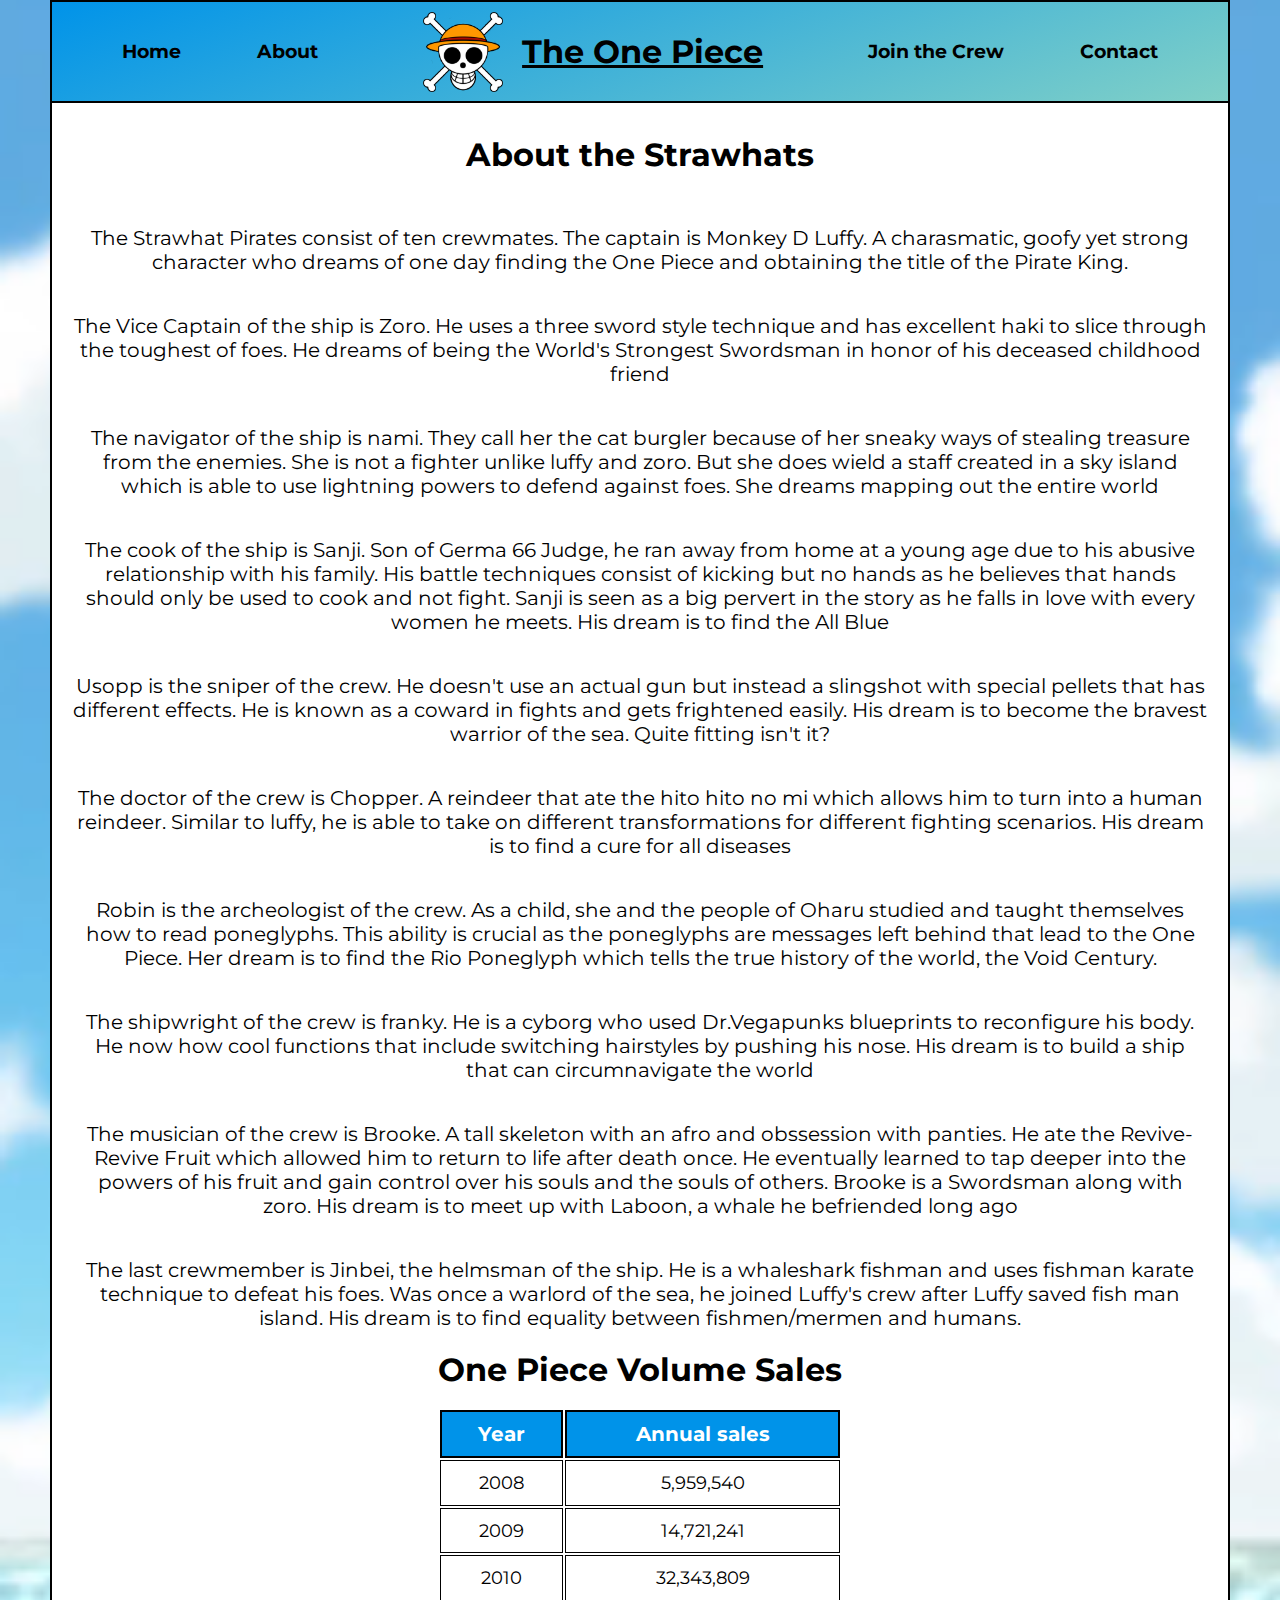
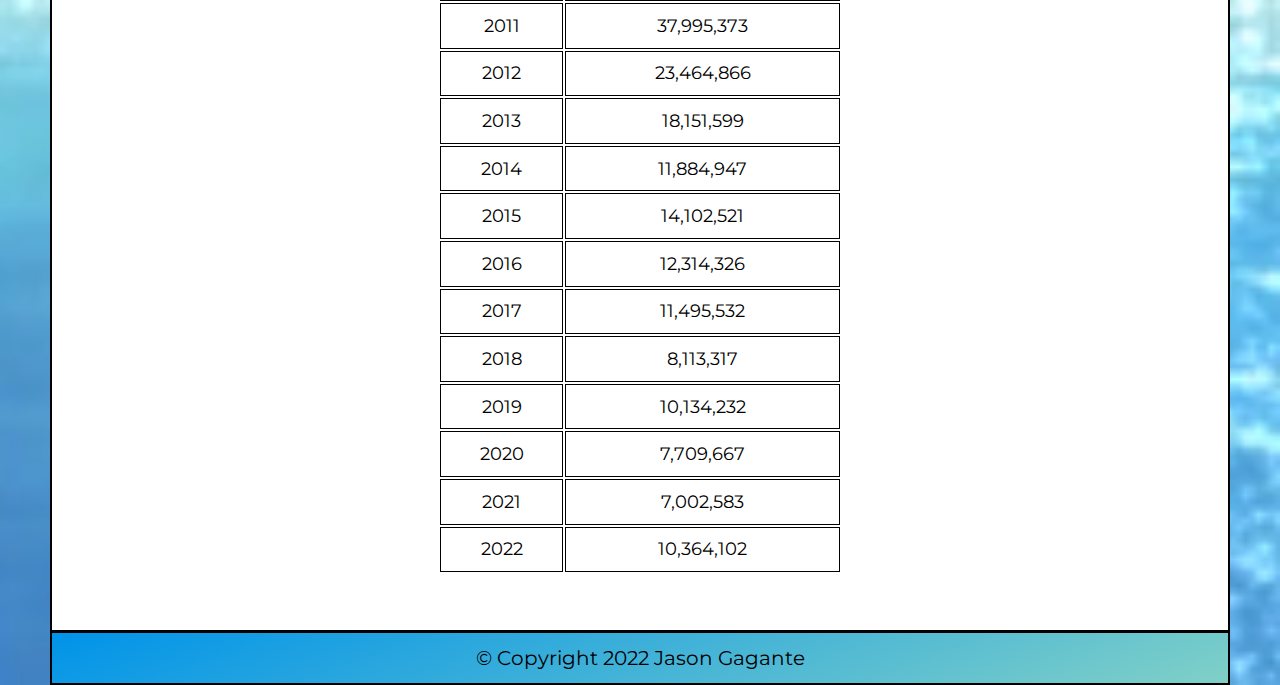
<file: about.html>
<!DOCTYPE html>
<html lang="en">
  <head>
    <meta charset="UTF-8" />
    <meta http-equiv="X-UA-Compatible" content="IE=edge" />
    <meta name="viewport" content="width=device-width, initial-scale=1.0" />
    <link rel="stylesheet" href="styles/about.css" />
    <title>One Piece Website</title>
    <link rel="shortcut icon" href="/images/flag.icon.ico" type="image/x-icon">
    <script type="text/javascript">
      const image = document.getElementById("image");
      const images = ["strawhat1.webp", "strawhat2.jpg", "strawhat3.jfif"];

      setInterval(function () {
        let random = Math.floor(Math.random() * 4);
        image.src = images[random];
      }, 800);
    </script>
  </head>
  <header>
    <nav id="nav_left">
      <ul>
        <li><a href="index.html">Home</a></li>
        <li><a href="about.html">About</a></li>
      </ul>
    </nav>
    <nav id="nav_mid">
      <img src="/images/flag.icon.ico" alt="Straw Hat Flag" />
      <h1>The One Piece</h1>
    </nav>
    <nav id="nav_right">
      <ul>
        <li><a href="join.html">Join the Crew</a></li>
        <li><a href="contact.html">Contact</a></li>
      </ul>
    </nav>
  </header>
  <body>
    <main>
      <section class="sh-summary">
        <h1>About the Strawhats</h1>
          <p>
            The Strawhat Pirates consist of ten crewmates. The captain is Monkey
            D Luffy. A charasmatic, goofy yet strong character who dreams of one
            day finding the One Piece and obtaining the title of the Pirate
            King.
          </p>
          <p>
            The Vice Captain of the ship is Zoro. He uses a three sword style
            technique and has excellent haki to slice through the toughest of
            foes. He dreams of being the World's Strongest Swordsman in honor of
            his deceased childhood friend
          </p>
        <p>
          The navigator of the ship is nami. They call her the cat burgler
          because of her sneaky ways of stealing treasure from the enemies. She
          is not a fighter unlike luffy and zoro. But she does wield a staff
          created in a sky island which is able to use lightning powers to
          defend against foes. She dreams mapping out the entire world
        </p>
        <p>
          The cook of the ship is Sanji. Son of Germa 66 Judge, he ran away from
          home at a young age due to his abusive relationship with his family.
          His battle techniques consist of kicking but no hands as he believes
          that hands should only be used to cook and not fight. Sanji is seen as
          a big pervert in the story as he falls in love with every women he
          meets. His dream is to find the All Blue
        </p>
        <p>
          Usopp is the sniper of the crew. He doesn't use an actual gun but
          instead a slingshot with special pellets that has different effects.
          He is known as a coward in fights and gets frightened easily. His
          dream is to become the bravest warrior of the sea. Quite fitting isn't
          it?
        </p>
        <p>
          The doctor of the crew is Chopper. A reindeer that ate the hito hito
          no mi which allows him to turn into a human reindeer. Similar to
          luffy, he is able to take on different transformations for different
          fighting scenarios. His dream is to find a cure for all diseases
        </p>
        <p>
          Robin is the archeologist of the crew. As a child, she and the people
          of Oharu studied and taught themselves how to read poneglyphs. This
          ability is crucial as the poneglyphs are messages left behind that
          lead to the One Piece. Her dream is to find the Rio Poneglyph which
          tells the true history of the world, the Void Century.
        </p>
        <p>
          The shipwright of the crew is franky. He is a cyborg who used
          Dr.Vegapunks blueprints to reconfigure his body. He now how cool
          functions that include switching hairstyles by pushing his nose. His
          dream is to build a ship that can circumnavigate the world
        </p>
        <p>
          The musician of the crew is Brooke. A tall skeleton with an afro and
          obssession with panties. He ate the Revive-Revive Fruit which allowed
          him to return to life after death once. He eventually learned to tap
          deeper into the powers of his fruit and gain control over his souls
          and the souls of others. Brooke is a Swordsman along with zoro. His
          dream is to meet up with Laboon, a whale he befriended long ago
        </p>
        <p>
          The last crewmember is Jinbei, the helmsman of the ship. He is a
          whaleshark fishman and uses fishman karate technique to defeat his
          foes. Was once a warlord of the sea, he joined Luffy's crew after
          Luffy saved fish man island. His dream is to find equality between
          fishmen/mermen and humans.
        </p>
      </section>
      <section class="sales-sec">
        <h1>One Piece Volume Sales</h1>
        <table>
          <tr>
            <th>Year</th>
            <th>Annual sales</th>
          </tr>
          <tr>
            <td>2008</td>
            <td>5,959,540</td>
          </tr>
          <tr>
            <td>2009</td>
            <td>14,721,241</td>
          </tr>
          <tr>
            <td>2010</td>
            <td>32,343,809</td>
          </tr>
          <tr>
            <td>2011</td>
            <td>37,995,373</td>
          </tr>
          <tr>
            <td>2012</td>
            <td>23,464,866</td>
          </tr>
          <tr>
            <td>2013</td>
            <td>18,151,599</td>
          </tr>
          <tr>
            <td>2014</td>
            <td>11,884,947</td>
          </tr>
          <tr>
            <td>2015</td>
            <td>14,102,521</td>
          </tr>
          <tr>
            <td>2016</td>
            <td>12,314,326</td>
          </tr>
          <tr>
            <td>2017</td>
            <td>11,495,532</td>
          </tr>
          <tr>
            <td>2018</td>
            <td>8,113,317</td>
          </tr>
          <tr>
            <td>2019</td>
            <td>10,134,232</td>
          </tr>
          <tr>
            <td>2020</td>
            <td>7,709,667</td>
          </tr>
          <tr>
            <td>2021</td>
            <td>7,002,583</td>
          </tr>
          <tr>
            <td>2022</td>
            <td>10,364,102</td>
          </tr>
        </table>
      </section>
      <section>
        <img src="images/strawhat2.jpg" alt="" />
      </section>
    </main>
  </body>
  <footer>
    <p>&#169; Copyright 2022 Jason Gagante</p>
  </footer>
</html>
</file>
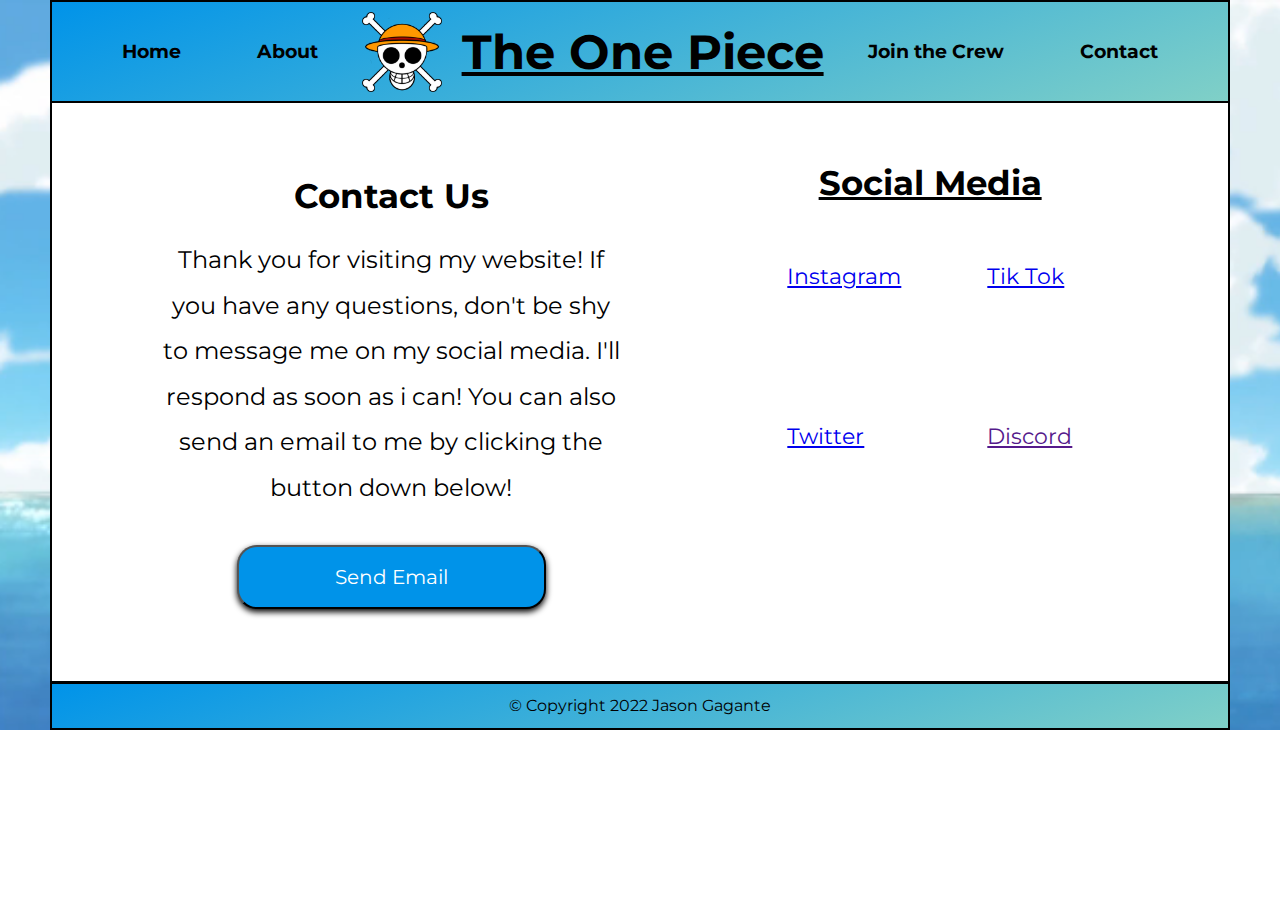
<file: contact.html>
<!DOCTYPE html>
<html lang="en">
  <head>
    <meta charset="UTF-8" />
    <meta http-equiv="X-UA-Compatible" content="IE=edge" />
    <meta name="viewport" content="width=device-width, initial-scale=1.0" />
    <link rel="stylesheet" href="styles/contact.css" />
    <title>One Piece Website</title>
    <link rel="shortcut icon" href="/images/flag.icon.ico" type="image/x-icon">
  </head>
  <header>
    <nav id="nav_left">
      <ul>
        <li><a href="index.html">Home</a></li>
        <li><a href="about.html">About</a></li>
      </ul>
    </nav>
    <nav id="nav_mid">
      <img src="/images/flag.icon.ico" alt="Straw Hat Flag" />
      <h1>The One Piece</h1>
    </nav>
    <nav id="nav_right">
      <ul>
        <li><a href="join.html">Join the Crew</a></li>
        <li><a href="contact.html">Contact</a></li>
      </ul>
    </nav>
  </header>
  <body>
    <main>
      <section class="contact">
        <h1>Contact Us</h1>
        <p>
          Thank you for visiting my website! If you have any questions, don't be
          shy to message me on my social media. I'll respond as soon as i can!
          You can also send an email to me by clicking the button down below!
        </p>
        <button><a href="mailto:gagante_jason@yahoo.com?subject=Website Feedback">Send Email</a></button>
      </section>
      <section class="social">
        <h1>Social Media</h1>
        <p><a href="https://www.instagram.com/jasongagante/">Instagram</a></p>
        <p><a href="https://www.tiktok.com/@jayzhun">Tik Tok</a></p>
        <p><a href="https://twitter.com/jas0n_g28">Twitter</a></p>
        <p><a href="">Discord</a></p>
      </section>
    </main>
  </body>
  <footer>
    <p>&#169; Copyright 2022 Jason Gagante</p>
  </footer>
</html>
</file>
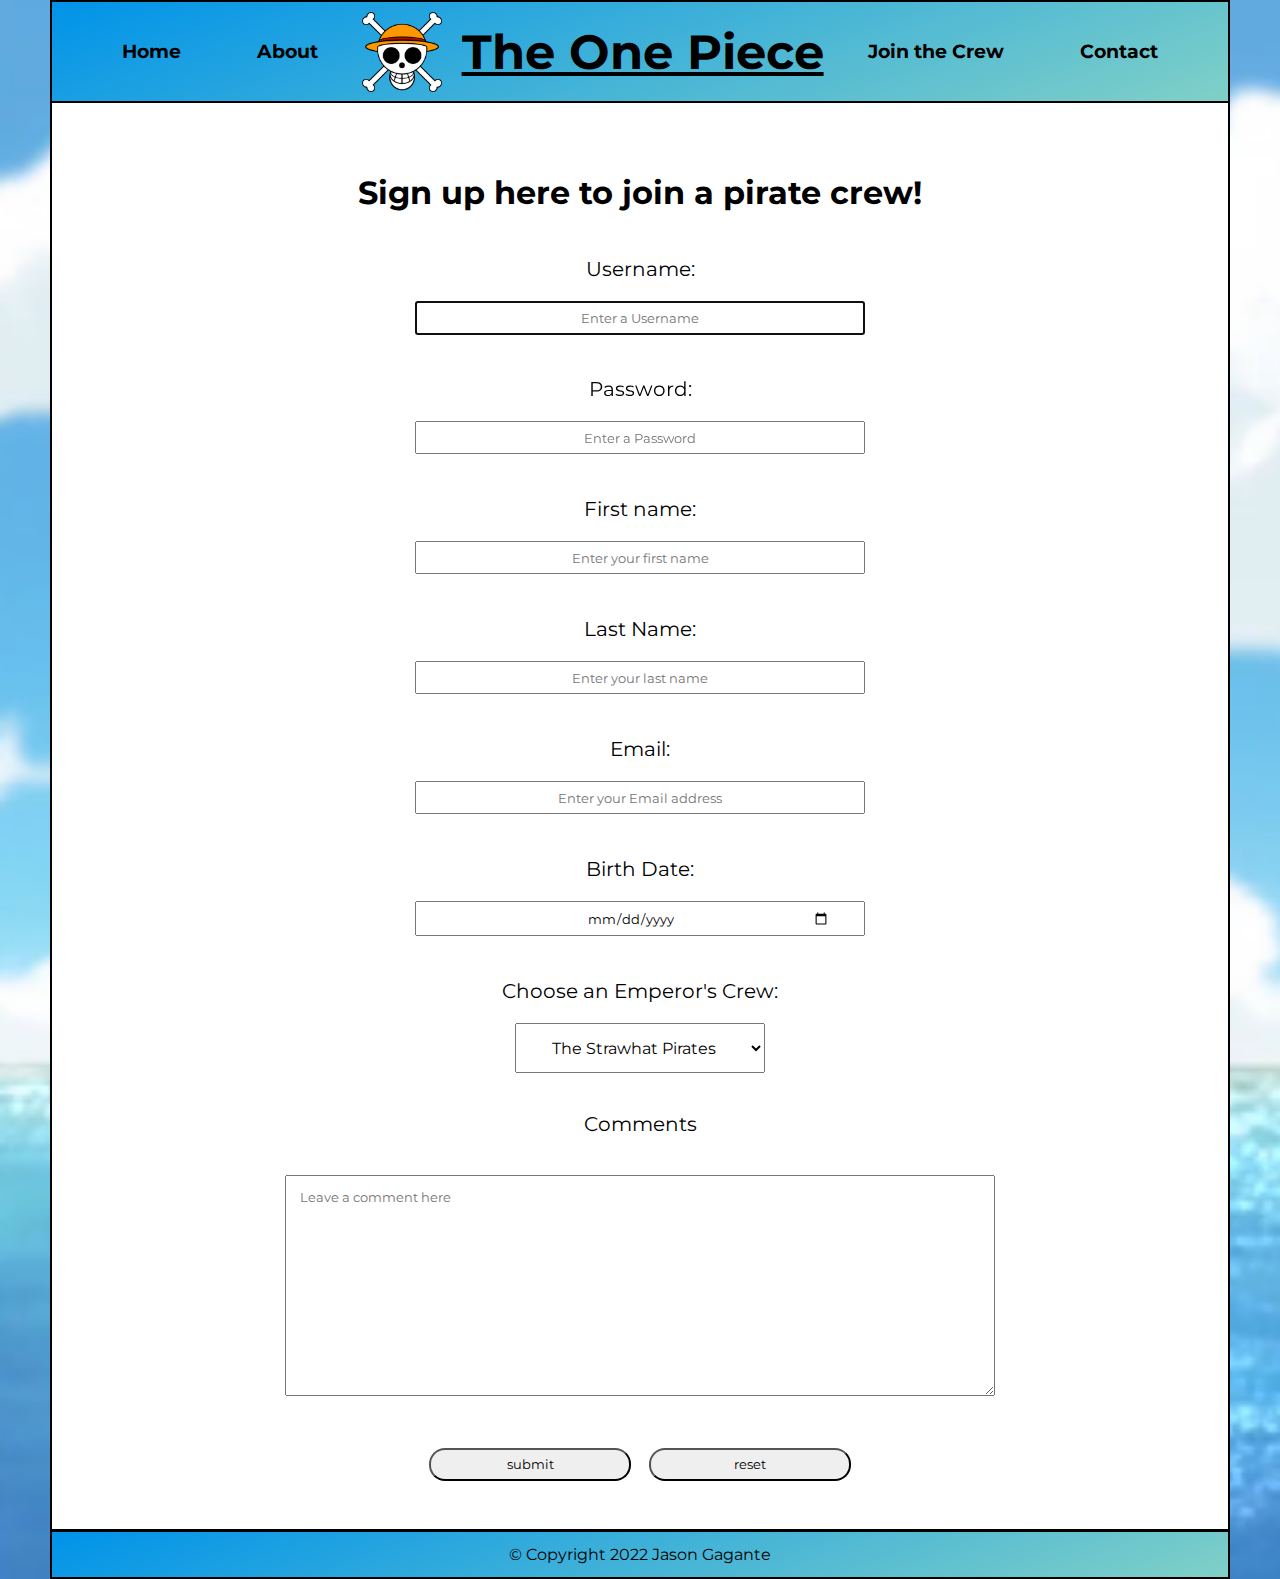
<file: join.html>
<!DOCTYPE html>
<html lang="en">
  <head>
    <meta charset="UTF-8" />
    <meta http-equiv="X-UA-Compatible" content="IE=edge" />
    <meta name="viewport" content="width=device-width, initial-scale=1.0" />
    <link rel="stylesheet" href="styles/join.css" />
    <title>One Piece Website</title>
    <link rel="shortcut icon" href="/images/flag.icon.ico" type="image/x-icon">
  </head>
  <header>
    <nav id="nav_left">
      <ul>
        <li><a href="index.html">Home</a></li>
        <li><a href="about.html">About</a></li>
      </ul>
    </nav>
    <nav id="nav_mid">
      <img src="/images/flag.icon.ico" alt="Straw Hat Flag" />
      <h1>The One Piece</h1>
    </nav>
    <nav id="nav_right">
      <ul>
        <li><a href="join.html">Join the Crew</a></li>
        <li><a href="contact.html">Contact</a></li>
      </ul>
    </nav>
  </header>
  <body>
    <main>
      <h1>Sign up here to join a pirate crew!</h1>
      <form action="subscribe.html" id="form1" method="get">
        <label for="username">Username:</label>
        <input
          type="text"
          id="username"
          name="username"
          required
          placeholder="Enter a Username"
          autofocus
        /><br>
        <label for="password">Password:</label>
        <input
          type="password"
          id="password"
          name="password"
          required
          placeholder="Enter a Password"
        /><br>
        <label for="firstname">First name:</label>
        <input
          type="text"
          id="firstname"
          name="firstname"
          required
          placeholder="Enter your first name"
          autofocus
        /><br>
        <label for="lastname">Last Name:</label>
        <input
          type="text"
          id="lastname"
          name="lastname"
          required
          placeholder="Enter your last name"
          autofocus
        /><br>
        <label for="email">Email:</label>
        <input
          type="email"
          id="email"
          required
          placeholder="Enter your Email address"
        /><br>
        <label for="birthday">Birth Date:</label>
        <input type="date" name="birthdate" id="birthdate" /><br />
        <label for="crew">Choose an Emperor's Crew:</label>
        <select name="crew" id="crew">
          <option value="Strawhat Pirates">The Strawhat Pirates</option>
          <option value="Red haired Pirates">The Red Haired Pirates</option>
          <option value="Blackbeard Pirates">The Blackbeard Pirates</option>
          <option value="Buggy Pirates">The Buggy Pirates</option></select
        ><br /><br>
        <label for="comments">Comments</label><br>
        <textarea name="comments" id="comments" cols="80" rows="12" placeholder="Leave a comment here"></textarea><br>
        <input class="btn" type="submit" value="submit" name="submit" />
        <input class="btn" type="reset" value="reset" name="reset" />
      </form>
    </main>
  </body>
  <footer>
    <p>&#169; Copyright 2022 Jason Gagante</p>
  </footer>
</html>
</file>
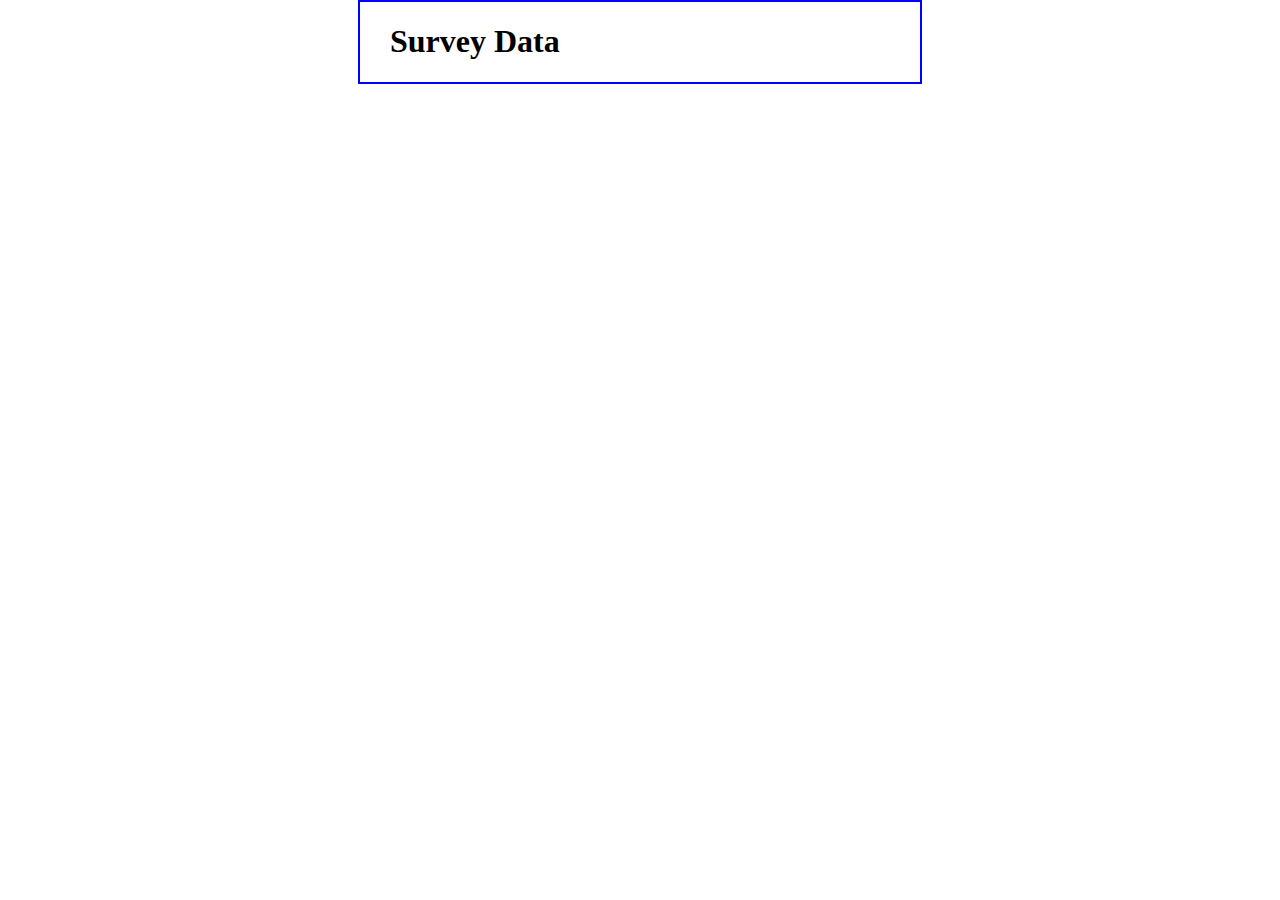
<file: subscribe.html>
<!DOCTYPE html>
<html>
<head>
<title>Survey Data</title>
<style>
    body {
    	width: 500px;
    	margin: 0 auto;
    	padding: 0 30px;
    	border: 2px solid blue;
    }
    dt {
        font-weight: bold;
    }
</style>
<script type="text/javascript">
//<![CDATA[
var decode = function ( text ) {
    text = text.replace(/\+/g, " ");
    text = text.replace(/%[a-fA-F0-9]{2}/g, 
        function ( text ) {
            return String.fromCharCode( "0x" + text.substr(1,2));
        }
    );
    return text;
}
    
var display_data = function () {
    var query = location.search.replace("?", "");
    if ( query == "" ) return;
    
    var fields = query.split("&");
    
    if ( fields.length == 0 ) {
        document.write("<p>No data was submitted.</p>");
    } else {
        document.write("<dl>");
        var field_parts;
        for ( var i in fields ) {
            field_parts = fields[i].split("=");
            field_parts[0] = decode( field_parts[0] );
            field_parts[1] = decode( field_parts[1] );
            document.write("<dt>" + field_parts[0] + "</dt>");
            document.write("<dd>" + field_parts[1] + "</dd>");
        }
        document.write("</dl>");
    }
}
//]]>
</script>
</head>

<body>
    <h1>Survey Data</h1>
    <script>display_data();</script>
</body>
</html>
</file>
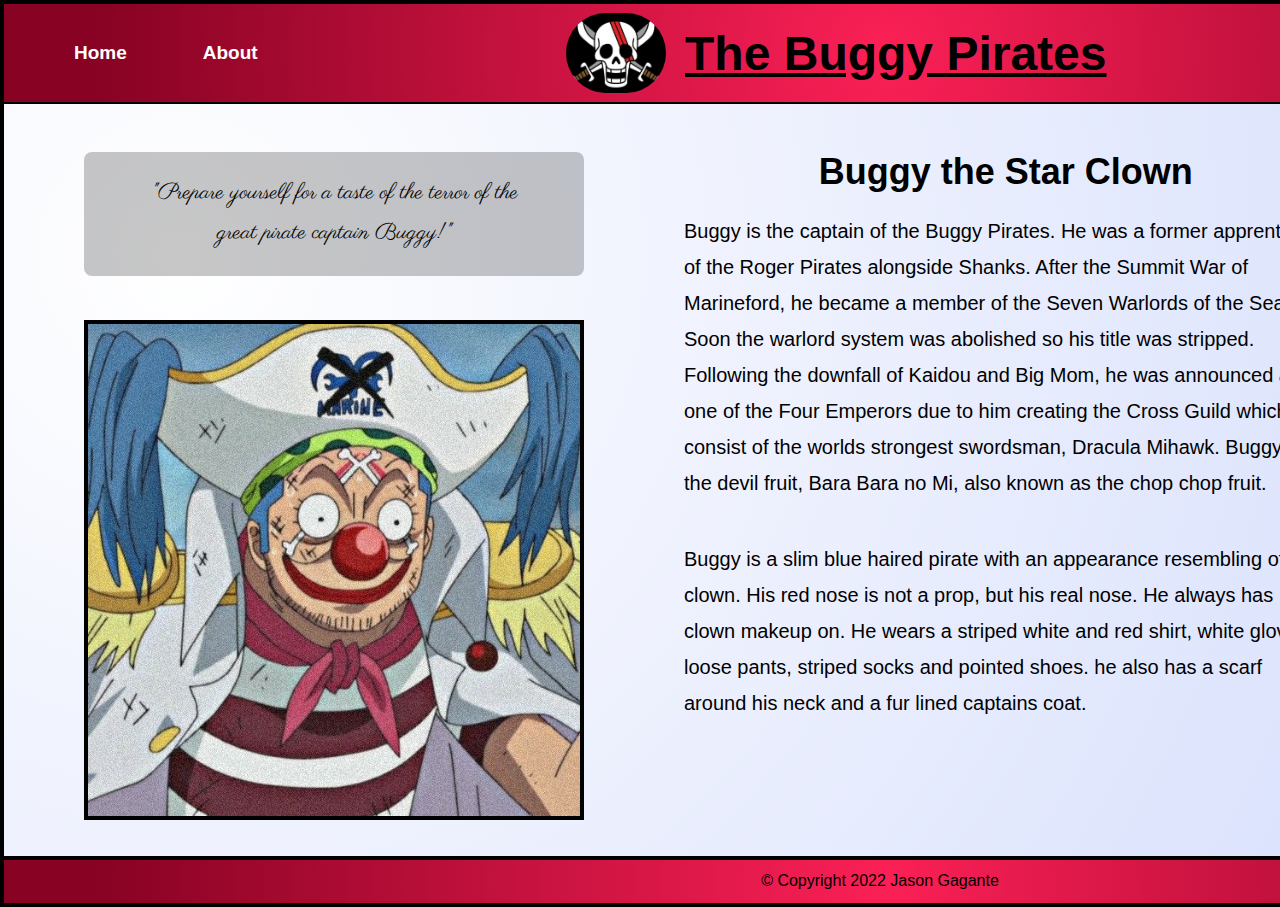
<file: emperors/buggy.html>
<!DOCTYPE html>
<html lang="en">
  <head>
    <meta charset="UTF-8" />
    <meta http-equiv="X-UA-Compatible" content="IE=edge" />
    <meta name="viewport" content="width=device-width, initial-scale=1.0" />
    <link rel="stylesheet" href="/styles/buggy.css">
    <title>One Piece Website</title>
    <link rel="shortcut icon" href="/images/flag.icon.ico" type="image/x-icon">
  </head>
  <header>
    <nav id="nav_left">
      <ul>
        <li><a href="/index.html">Home</a></li>
        <li><a href="/about.html">About</a></li>
      </ul>
    </nav>
    <nav id="nav_mid">
      <img src="/images/redhairedflag.webp" alt="Straw Hat Flag" />
      <h1>The Buggy Pirates</h1>
    </nav>
    <nav id="nav_right">
      <ul>
        <li><a href="/join.html">Join the Crew</a></li>
        <li><a href="/contact.html">Contact</a></li>
      </ul>
    </nav>
  </header>
  <body>
    <main>
      <section>
        <div class="main-div">
          <div class="left-col">
            <p id="quote">
                "Prepare yourself for a taste of the terror of the great pirate captain Buggy!"
            </p>
            <img
            src="/images/buggy.jpg"
            alt="Captain Buggy at Marineford"
            />
          </div>
          <div>
            <h1>Buggy the Star Clown</h1>
            <p>
              Buggy is the captain of the Buggy Pirates. He was a former apprentice of the Roger Pirates alongside Shanks. After the Summit War of Marineford, he became a member of the Seven Warlords of the Sea. Soon the warlord system was abolished so his title was stripped. Following the downfall of Kaidou and Big Mom, he was announced as one of the Four Emperors due to him creating the Cross Guild which consist of the worlds strongest swordsman, Dracula Mihawk. Buggy ate the devil fruit, Bara Bara no Mi, also known as the chop chop fruit.  
            </p>
            <p>
              Buggy is a slim blue haired pirate with an appearance resembling of a clown. His red nose is not a prop, but his real nose. He always has clown makeup on. He wears a striped white and red shirt, white gloves, loose pants, striped socks and pointed shoes. he also has a scarf around his neck and a fur lined captains coat. 
            </p>
          </div>
        </div>
      </section>
      <aside>
        <h2>The Four Emperors</h2>
        <ul>
          <li>
            <button class="yonko-btn">
              <a href="shanks.html">Shanks</a>
            </button>
          </li>
          <li>
            <button class="yonko-btn">
              <a href="teach.html">Blackbeard</a>
            </button>
          </li>
          <li>
            <button class="yonko-btn">
              <a href="luffy.html">Luffy</a>
            </button>
          </li>
          <li>
            <button class="yonko-btn">
              <a href="buggy.html">Buggy</a>
            </button>
          </li>
        </ul>
      </aside>
    </main>
  </body>
  <footer>
    <p>&#169; Copyright 2022 Jason Gagante</p>
  </footer>
</html>
</file>
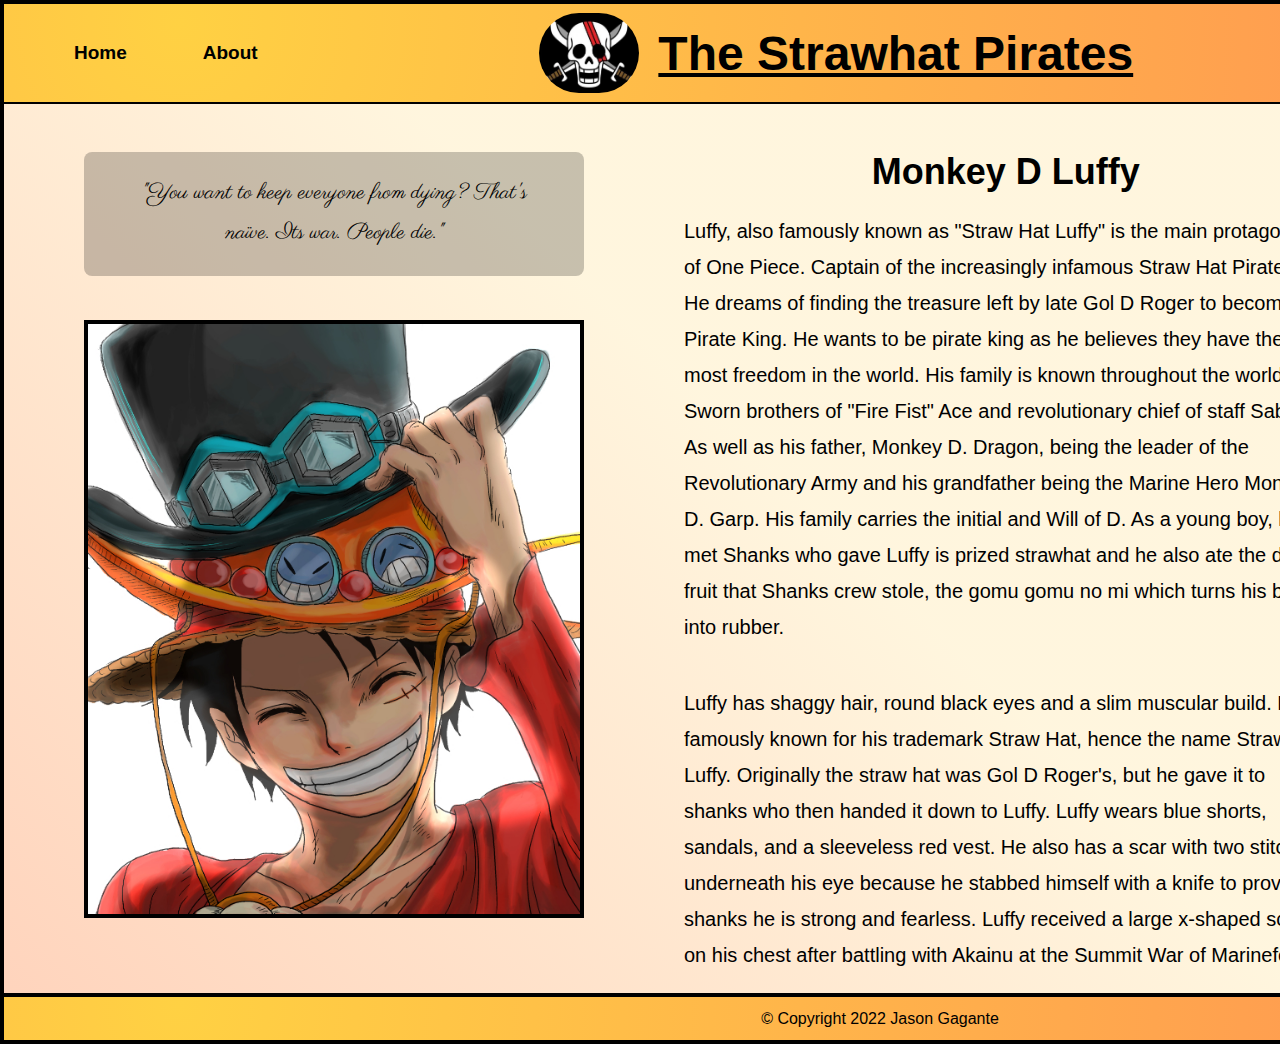
<file: emperors/luffy.html>
<!DOCTYPE html>
<html lang="en">
  <head>
    <meta charset="UTF-8" />
    <meta http-equiv="X-UA-Compatible" content="IE=edge" />
    <meta name="viewport" content="width=device-width, initial-scale=1.0" />
    <link rel="stylesheet" href="/styles/luffy.css">
    <title>One Piece Website</title>
    <link rel="shortcut icon" href="/images/flag.icon.ico" type="image/x-icon">
  </head>
  <header>
    <nav id="nav_left">
      <ul>
        <li><a href="/index.html">Home</a></li>
        <li><a href="/about.html">About</a></li>
      </ul>
    </nav>
    <nav id="nav_mid">
      <img src="/images/redhairedflag.webp" alt="Straw Hat Flag" />
      <h1>The Strawhat Pirates</h1>
    </nav>
    <nav id="nav_right">
      <ul>
        <li><a href="/join.html">Join the Crew</a></li>
        <li><a href="/contact.html">Contact</a></li>
      </ul>
    </nav>
  </header>
  <body>
    <main>
      <section>
        <div class="main-div">
          <div class="left-col">
            <p id="quote">
                "You want to keep everyone from dying? That's naïve. Its war. People die."
            </p>
            <img
            src="/images/luffy.jpg"
            alt="shanks pic from the One Piece film red movie"
            />
          </div>
          <div>
            <h1>Monkey D Luffy</h1>
            <p>
              Luffy, also famously known as "Straw Hat Luffy" is the main protagonist of One Piece. Captain of the increasingly infamous Straw Hat Pirates. He dreams of finding the treasure left by late Gol D Roger to become the Pirate King. He wants to be pirate king as he believes they have the most freedom in the world. His family is known throughout the world. Sworn brothers of "Fire Fist" Ace and revolutionary chief of staff Sabo. As well as his father, Monkey D. Dragon, being the leader of the Revolutionary Army and his grandfather being the Marine Hero Monkey D. Garp. His family carries the initial and Will of D. As a young boy, he met Shanks who gave Luffy is prized strawhat and he also ate the devil fruit that Shanks crew stole, the gomu gomu no mi which turns his body into rubber. 
            </p>
            <p>
              Luffy has shaggy hair, round black eyes and a slim muscular build. He is famously known for his trademark Straw Hat, hence the name Straw Hat Luffy. Originally the straw hat was Gol D Roger's, but he gave it to shanks who then handed it down to Luffy. Luffy wears blue shorts, sandals, and a sleeveless red vest. He also has a scar with two stitches underneath his eye because he stabbed himself with a knife to prove to shanks he is strong and fearless. Luffy received a large x-shaped scar on his chest after battling with Akainu at the Summit War of Marineford.
            </p>
          </div>
        </div>
      </section>
      <aside>
        <h2>The Four Emperors</h2>
        <ul>
          <li>
            <button class="yonko-btn">
              <a href="shanks.html">Shanks</a>
            </button>
          </li>
          <li>
            <button class="yonko-btn">
              <a href="teach.html">Blackbeard</a>
            </button>
          </li>
          <li>
            <button class="yonko-btn">
              <a href="luffy.html">Luffy</a>
            </button>
          </li>
          <li>
            <button class="yonko-btn">
              <a href="buggy.html">Buggy</a>
            </button>
          </li>
        </ul>
      </aside>
    </main>
  </body>
  <footer>
    <p>&#169; Copyright 2022 Jason Gagante</p>
  </footer>
</html>
</file>
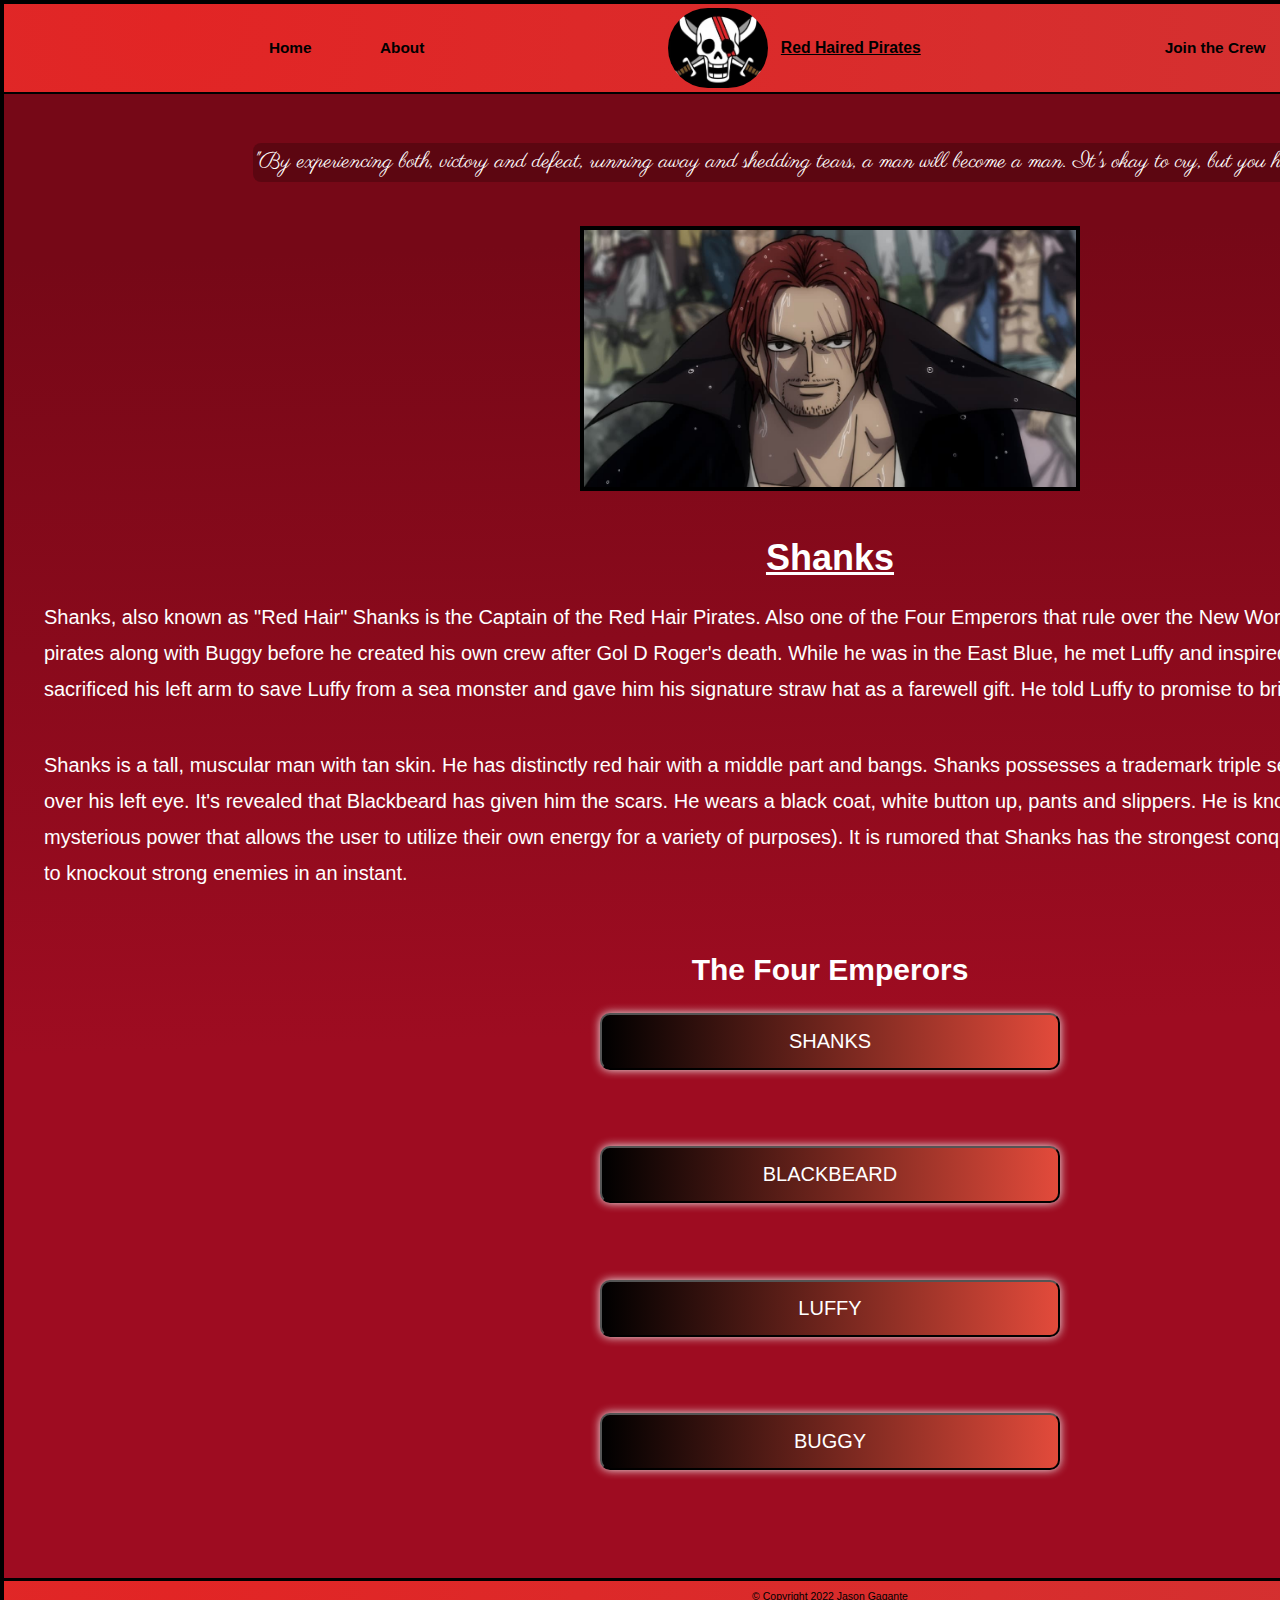
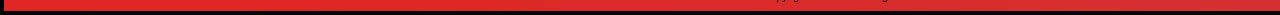
<file: emperors/shanks.html>
<!DOCTYPE html>
<html lang="en">
  <head>
    <meta charset="UTF-8" />
    <meta http-equiv="X-UA-Compatible" content="IE=edge" />
    <meta name="viewport" content="width=device-width, initial-scale=1.0" />
    <link rel="stylesheet" href="/styles/shanks.css" />
    <title>One Piece Website</title>
    <link
      rel="shortcut icon"
      href="/images/flag.icon.ico"
      type="image/x-icon"
    />
  </head>
  <header>
    <nav id="nav_left">
      <ul>
        <li><a href="/index.html">Home</a></li>
        <li><a href="/about.html">About</a></li>
      </ul>
    </nav>
    <nav id="nav_mid">
      <img src="/images/redhairedflag.webp" alt="Red Haired Pirates Flag" />
      <h1>Red Haired Pirates</h1>
    </nav>
    <nav id="nav_right">
      <ul>
        <li><a href="/join.html">Join the Crew</a></li>
        <li><a href="/contact.html">Contact</a></li>
      </ul>
    </nav>
  </header>
  <body>
    <main>
      <section>
        <div class="main-div">
          <div class="left-col">
            <p id="quote">
              "By experiencing both, victory and defeat, running away and
              shedding tears, a man will become a man. It's okay to cry, but you
              have to move on."
            </p>
            <img
              src="/images/shanks.jpg"
              alt="shanks pic from the One Piece film red movie"
            />
          </div>
          <div>
            <h1>Shanks</h1>
            <p>
              Shanks, also known as "Red Hair" Shanks is the Captain of the Red
              Hair Pirates. Also one of the Four Emperors that rule over the New
              World. As a kid, he sailed with the Roger pirates along with Buggy
              before he created his own crew after Gol D Roger's death. While he
              was in the East Blue, he met Luffy and inspired him to become a
              pirate. He sacrificed his left arm to save Luffy from a sea
              monster and gave him his signature straw hat as a farewell gift.
              He told Luffy to promise to bring it back once he becomes
              stronger.
            </p>
            <p>
              Shanks is a tall, muscular man with tan skin. He has distinctly
              red hair with a middle part and bangs. Shanks possesses a
              trademark triple set line of scars that pass vertically, over his
              left eye. It's revealed that Blackbeard has given him the scars.
              He wears a black coat, white button up, pants and slippers. He is
              known for his swordmanship and haki(a mysterious power that allows
              the user to utilize their own energy for a variety of purposes).
              It is rumored that Shanks has the strongest conquerors haki in the
              verse, allowing him to knockout strong enemies in an instant.
            </p>
          </div>
        </div>
      </section>
      <aside>
        <h2>The Four Emperors</h2>
        <ul>
          <li>
            <button class="yonko-btn">
              <a href="shanks.html">Shanks</a>
            </button>
          </li>
          <li>
            <button class="yonko-btn">
              <a href="teach.html">Blackbeard</a>
            </button>
          </li>
          <li>
            <button class="yonko-btn">
              <a href="luffy.html">Luffy</a>
            </button>
          </li>
          <li>
            <button class="yonko-btn">
              <a href="buggy.html">Buggy</a>
            </button>
          </li>
        </ul>
      </aside>
    </main>
  </body>
  <footer>
    <p>&#169; Copyright 2022 Jason Gagante</p>
  </footer>
</html>
</file>
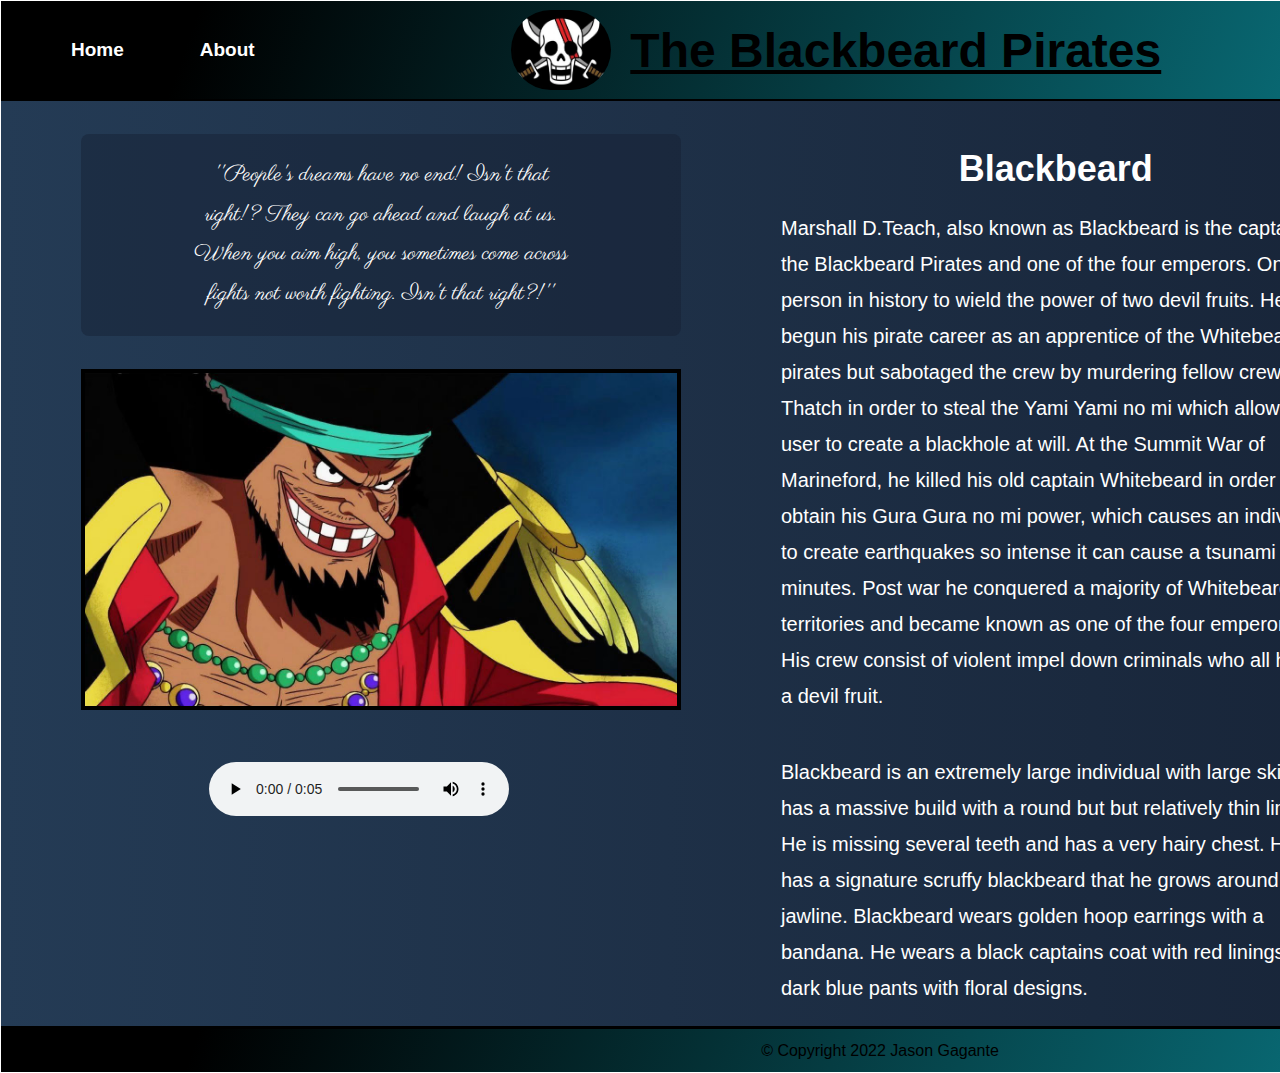
<file: emperors/teach.html>
<!DOCTYPE html>
<html lang="en">
  <head>
    <meta charset="UTF-8" />
    <meta http-equiv="X-UA-Compatible" content="IE=edge" />
    <meta name="viewport" content="width=device-width, initial-scale=1.0" />
    <link rel="stylesheet" href="/styles/teach.css" />
    <title>One Piece Website</title>
    <link rel="shortcut icon" href="/images/flag.icon.ico" type="image/x-icon">
  </head>
  <header>
    <nav id="nav_left">
      <ul>
        <li><a href="/index.html">Home</a></li>
        <li><a href="/about.html">About</a></li>
      </ul>
    </nav>
    <nav id="nav_mid">
      <img src="/images/redhairedflag.webp" alt="Straw Hat Flag" />
      <h1>The Blackbeard Pirates</h1>
    </nav>
    <nav id="nav_right">
      <ul>
        <li><a href="/join.html">Join the Crew</a></li>
        <li><a href="/contact.html">Contact</a></li>
      </ul>
    </nav>
  </header>
  <body>
    <main>
      <section>
        <div class="main-div">
          <div class="left-col">
            <p id="quote">
              ''People's dreams have no end! Isn't that right!? They can go
              ahead and laugh at us. When you aim high, you sometimes come
              across fights not worth fighting. Isn't that right?!''
            </p>
            <img
              src="/images/blackbeard.avif"
              alt="shanks pic from the One Piece film red movie"
            />
            <audio src="/audio/Black Beard laugh-(p).mp3" controls></audio>
          </div>
          <div>
            <h1>Blackbeard</h1>
            <p>
              Marshall D.Teach, also known as Blackbeard is the captain of the
              Blackbeard Pirates and one of the four emperors. Only person in
              history to wield the power of two devil fruits. He begun his
              pirate career as an apprentice of the Whitebeard pirates but
              sabotaged the crew by murdering fellow crewmate Thatch in order to
              steal the Yami Yami no mi which allows the user to create a
              blackhole at will. At the Summit War of Marineford, he killed his
              old captain Whitebeard in order to obtain his Gura Gura no mi
              power, which causes an individual to create earthquakes so intense
              it can cause a tsunami in minutes. Post war he conquered a
              majority of Whitebeard's territories and became known as one of
              the four emperors. His crew consist of violent impel down
              criminals who all have a devil fruit.
            </p>
            <p>
              Blackbeard is an extremely large individual with large skin. He
              has a massive build with a round but but relatively thin limbs. He
              is missing several teeth and has a very hairy chest. He has a
              signature scruffy blackbeard that he grows around his jawline.
              Blackbeard wears golden hoop earrings with a bandana. He wears a
              black captains coat with red linings and dark blue pants with
              floral designs.
            </p>
          </div>
        </div>
      </section>
      <aside>
        <h2>The Four Emperors</h2>
        <ul>
          <li>
            <button class="yonko-btn">
              <a href="shanks.html">Shanks</a>
            </button>
          </li>
          <li>
            <button class="yonko-btn">
              <a href="teach.html">Blackbeard</a>
            </button>
          </li>
          <li>
            <button class="yonko-btn">
              <a href="luffy.html">Luffy</a>
            </button>
          </li>
          <li>
            <button class="yonko-btn">
              <a href="buggy.html">Buggy</a>
            </button>
          </li>
        </ul>
      </aside>
    </main>
  </body>
  <footer>
    <p>&#169; Copyright 2022 Jason Gagante</p>
  </footer>
</html>
</file>
<file: styles/about.css>
@import url("https://fonts.googleapis.com/css2?family=Montserrat:wght@400;700&display=swap");

* {
  padding: 0;
  margin: 0;
  box-sizing: border-box;
  font-family: "Montserrat", sans-serif;
}

html {
  background-image: url("/images/background.png");
  background-repeat: no-repeat;
  background-size: cover;
}

body {
  max-width: 1180px;
  margin: 0 auto;
  background-color: white;
  border: 2px solid black;
}

header {
  background-color: #0093e9;
  background-image: linear-gradient(160deg, #0093e9 0%, #80d0c7 100%);
  display: flex;
  justify-content: space-between;
  border-bottom: 2px solid black;
}

nav {
  display: flex;
  align-items: center;
  font-weight: bold;
}

nav h1 {
  text-decoration: underline;
}

nav a {
  color: black;
  text-decoration: none;
}

nav ul {
  display: flex;
  font-size: 19px;
}

nav li {
  list-style: none;
  padding: 2em;
}

#nav_left {
  margin-left: 2em;
}
#nav_mid img {
  width: 80px;
  height: 80px;
  margin-right: 0.8em;
}

#nav_mid {
  align-items: center;
  font-size: 1.5em;
}

#nav_right {
  margin-right: 2em;
}

main {
  display: flex;
  flex-direction: column;
  align-items: center;
  justify-content: space-evenly;
}

.sh-summary p,
.sh-summary h1 {
  padding: 1em;
  text-align: center;
}

p {
  font-size: 20px;
}

h1 {
  font-size: 32px;
}

table {
  margin-top: 1.2em;
  margin-bottom: 3.5em;
  width: 100%;
  text-align: center;
}

table th {
  font-size: 20px;
  background-color: #0093e9;
  padding: 0.5em;
  border: 2px solid black;
  color: white;
}

table td {
  padding: 0.6em;
  border: 1px solid black;
  font-size: 18px;
}

section img {
  display: none;
  width: 100%;
  height: auto;
}

footer {
  text-align: center;
  padding: 0.8em;
  background-color: #0093e9;
  background-image: linear-gradient(160deg, #0093e9 0%, #80d0c7 100%);
  border-top: 3px solid black;
}

@media screen and (min-width: 768px) and (max-width: 959px) {
  header {
    align-items: center;
    justify-content: space-evenly;
  }

  #nav_mid {
    display: none;
  }

  #nav_left,
  #nav_right {
    margin: 0;
  }

  body {
    min-width: 100%;
  }

  .sh-summary {
    min-width: 100%;
  }

  section img {
    margin: 5em;
    display: block;
    width: 500px;
    height: fit-content;
    border: 5px solid rgba(0, 0, 0, 0.705);
  }

  main {
    display: flex;
    flex-direction: column;
  }
}

@media screen and (min-width: 480px) and (max-width: 767px) {
  * {
    font-size: 90%;
  }

  header {
    display: flex;
    flex-direction: row;
    align-items: center;
    justify-content: space-evenly;
  }

  #nav-left {
    display: flex;
  }

  #nav_mid {
    display: none;
  }

  html {
    max-width: 767px;
    margin: auto;
  }

  body {
    min-width: 100%;
  }

  .sh-summary {
    max-width: 100%;
  }

  section img {
    margin: 5em;
    display: block;
    width: 400px;
    height: fit-content;
    border: 5px solid rgba(0, 0, 0, 0.705);
  }

  main {
    display: flex;
    flex-direction: column;
  }
}

@media screen and (max-width: 479px) {
  * {
    font-size: 81%;
  }

  header {
    align-items: center;
    justify-content: space-evenly;
  }

  body {
    min-width: 479px;
  }

  html {
    min-width: 479px;
  }

  #nav_mid {
    display: none;
  }

  #nav_left,
  #nav_right {
    margin: 0;
  }

  body {
    min-width: 479px;
  }

  .sh-summary {
    max-width: 100%;
  }

  section img {
    margin: 5em;
    display: block;
    width: 300px;
    height: fit-content;
    border: 5px solid rgba(0, 0, 0, 0.705);
  }

  main {
    display: flex;
    flex-direction: column;
  }
}
</file>
<file: styles/contact.css>
@import url("https://fonts.googleapis.com/css2?family=Montserrat:wght@400;700&display=swap");

* {
  padding: 0;
  margin: 0;
  box-sizing: border-box;
  font-family: "Montserrat", sans-serif;
}

html {
  background-image: url("/images/background.png");
  background-repeat: no-repeat;
  background-size: cover;
}

body {
  max-width: 1180px;
  margin: 0 auto;
  background-color: white;
  border: 2px solid black;
}

header {
  background-color: #0093e9;
  background-image: linear-gradient(160deg, #0093e9 0%, #80d0c7 100%);
  display: flex;
  justify-content: space-between;
  border-bottom: 2px solid black;
}

nav {
  display: flex;
  font-weight: bold;
}

nav h1 {
  text-decoration: underline;
}

nav a {
  color: black;
  text-decoration: none;
}

nav ul {
  display: flex;
  font-size: 19px;
}

nav li {
  list-style: none;
  padding: 2em;
}

#nav_left {
  margin-left: 2em;
}
#nav_mid img {
  width: 80px;
  height: 80px;
  margin-right: 0.8em;
}

#nav_mid {
  align-items: center;
  font-size: 1.5em;
}

#nav_right {
  margin-right: 2em;
}

main {
  display: flex;
  justify-content: space-evenly;
}

section {
  display: flex;
  flex-direction: column;
  align-items: center;
  justify-content: space-evenly;
}

section p {
  max-width: 460px;
}

.contact {
  margin: 4.5em 0.7em;
}

.contact h1 {
  margin-bottom: 20px;
  font-size: 34px;
}

.contact p {
  line-height: 1.9em;
  margin-bottom: 34px;
  text-align: center;
  font-size: 24px;
}

.contact button {
  padding: 0.9em 4.8em;
  border-radius: 20px;
  font-size: 20px;
  background-color: #0093e9;
  box-shadow: 0px 3px 6px 0px black;
}

.contact a {
  text-decoration: none;
  color: white;
}

.social {
  display: grid;
  grid-template-columns: repeat(2, 200px);
  grid-template-rows: repeat(3, 160px);
}

.social h1 {
  text-decoration: underline;
  font-size: 34px;
  grid-column: 1 / 3;
  text-align: center;
}

.social p {
  margin-left: 2.6em;
  align-self: flex-start;
  font-size: 22px;
}

footer {
  text-align: center;
  padding: 0.8em;
  background-color: #0093e9;
  background-image: linear-gradient(160deg, #0093e9 0%, #80d0c7 100%);
  border-top: 3px solid black;
}

@media screen and (min-width: 480px) and (max-width: 767px) {
  header {
    align-items: center;
    justify-content: space-evenly;
    min-width: 480px;
  }

  #nav_left,
  #nav_right {
    margin: 0;
  }

  #nav_mid {
    display: none;
  }

  body {
    min-width: 480px;
  }

  html {
    min-width: 480px;
  }

  main {
    display: flex;
    flex-direction: column;
  }
}

@media screen and (max-width: 479px) {
  * {
    font-size: 90%;
  }

  header {
    align-items: center;
    justify-content: space-evenly;
  }

  #nav_left,
  #nav_right {
    margin: 0;
  }

  #nav_mid {
    display: none;
  }

  body {
    min-width: 479px;
  }

  html {
    min-width: 479px;
  }

  main {
    display: flex;
    flex-direction: column;
  }
}
</file>
<file: styles/join.css>
@import url("https://fonts.googleapis.com/css2?family=Montserrat:wght@400;700&display=swap");

* {
  padding: 0;
  margin: 0;
  box-sizing: border-box;
  font-family: "Montserrat", sans-serif;
}

html {
  background-image: url("/images/background.png");
  background-repeat: no-repeat;
  background-size: cover;
}

body {
  width: 1180px;
  margin: 0 auto;
  background-color: white;
  border: 2px solid black;
}

header {
  background-color: #0093e9;
  background-image: linear-gradient(160deg, #0093e9 0%, #80d0c7 100%);
  display: flex;
  justify-content: space-between;
  border-bottom: 2px solid black;
}

nav {
  display: flex;
  font-weight: bold;
}

nav h1 {
  text-decoration: underline;
}

nav a {
  color: black;
  text-decoration: none;
}

nav ul {
  display: flex;
  font-size: 19px;
}

nav li {
  list-style: none;
  padding: 2em;
}

#nav_left {
  margin-left: 2em;
}
#nav_mid img {
  width: 80px;
  height: 80px;
  margin-right: 0.8em;
}

#nav_mid {
  align-items: center;
  font-size: 1.5em;
}

#nav_right {
  margin-right: 2em;
}

h1 {
  text-align: center;
}

main h1 {
  margin-top: 2.2em;
  margin-bottom: 1.4em;
}

form {
  text-align: center;
}

label {
  display: block;
  font-size: 20px;
  margin: 1em 0.8em;
}

input {
  padding: 0.5em 2.5em;
  margin-bottom: 1.7em;
  width: 450px;
  text-align: center;
}

#crew {
  width: 250px;
  height: 50px;
  text-align: center;
  font-size: 16px;
}

.btn {
  display: inline-block;
  margin: 3.6em 0.5em;
  width: 202px;
  border-radius: 16px;
}

textarea {
  padding: 1em;
}

footer {
  text-align: center;
  padding: 0.8em;
  background-color: #0093e9;
  background-image: linear-gradient(160deg, #0093e9 0%, #80d0c7 100%);
  border-top: 3px solid black;
}

@media screen and (min-width: 768px) and (max-width: 960px) {
  * {
    font-size: small;
  }

  html {
    max-width: 960px;
    margin: auto;
  }

  #nav_mid {
    display: none;
  }

  header {
    align-items: center;
    justify-content: space-evenly;
  }

  body {
    width: 60%;
    display: flex;
    flex-direction: column;
    justify-content: space-evenly;
  }

  h2 {
    margin-bottom: 1.5em;
    font-size: 200%;
  }

  h1 {
    font-size: large;
  }

  input {
    max-width: 80%;
  }

  textarea {
    max-width: 95%;
  }
}

@media screen and (min-width: 480px) and (max-width: 767px) {
  * {
    font-size: small;
  }

  html {
    max-width: 767px;
    margin: auto;
  }

  #nav_mid {
    display: none;
  }

  header {
    align-items: center;
    justify-content: space-evenly;
  }

  body {
    width: 80%;
  }

  h2 {
    margin-bottom: 1.5em;
    font-size: 200%;
  }

  input {
    max-width: 80%;
  }
  textarea {
    max-width: 90%;
  }
}

@media screen and (max-width: 479px) {
  * {
    font-size: small;
  }

  html {
    max-width: 479px;
    margin: 0 auto;
  }

  #nav_mid {
    display: none;
  }

  body {
    width: 479px;
  }

  h2 {
    margin-bottom: 1.5em;
    font-size: 200%;
  }

  input {
    max-width: 80%;
  }

  textarea {
    max-width: 90%;
  }
}
</file>
<file: styles/buggy.css>
@import url("https://fonts.googleapis.com/css2?family=Parisienne&display=swap");

* {
  padding: 0;
  margin: 0;
  box-sizing: border-box;
  font-family: "Montserrat", sans-serif;
}

html {
  background-color: #ffffff;
  background-image: linear-gradient(
    0deg,
    #ffffff 0%,
    #6284ff 50%,
    #ff0000 100%
  );

  background-repeat: no-repeat;
  background-size: cover;
}

body {
  width: 1760px;
  margin: 0 auto;
  background-color: white;
  border: 4px solid black;
}

header {
  background-image: radial-gradient(
    circle farthest-corner at 50.4% 50.5%,
    rgba(251, 32, 86, 1) 0%,
    rgba(135, 2, 35, 1) 90%
  );
  display: flex;
  justify-content: space-between;
  border-bottom: 2px solid black;
}

nav {
  display: flex;
  font-weight: bold;
}

nav h1 {
  text-decoration: underline;
}

nav a {
  color: white;
  text-decoration: none;
}

nav ul {
  display: flex;
  font-size: 19px;
}

nav li {
  list-style: none;
  padding: 2em;
}

#nav_left {
  margin-left: 2em;
}
#nav_mid img {
  width: 100px;
  height: 80px;
  margin-right: 0.8em;
  border-radius: 50px;
}

#nav_mid {
  align-items: center;
  font-size: 1.5em;
}

#nav_right {
  margin-right: 2em;
}

/* Main Section */

main {
  display: flex;
  background-image: radial-gradient(
    circle farthest-corner at 10% 20%,
    rgba(215, 223, 252, 1) 0%,
    rgba(255, 255, 255, 1) 0%,
    rgba(215, 223, 252, 1) 84%
  );
}

section p {
  font-size: 20px;
  padding: 1em 5em;
  line-height: 1.8em;
  color: black;
}

section h1 {
  text-align: center;
  padding-top: 1.3em;
  font-size: 36px;
  color: black;
}

section img {
  width: 500px;
  height: fit-content;
  margin-bottom: 2em;
  /* margin-left: 5em; */
  /* position: relative;
  left: 10%;
  top: 33%; */
  border: 4px solid black;
}

.main-div {
  display: flex;
  margin-left: 5em;
}

#quote {
  text-align: center;
  padding: 1em 2em;
  background-color: rgba(0, 0, 0, 0.219);
  border-radius: 8px;
  margin-top: 2.2em;
  margin-bottom: 2em;
  font-family: "Parisienne", cursive;
  font-size: 22px;
}

aside {
  padding: 4em 4em 3em;
  border-left: 2px solid black;
}

aside h2 {
  font-size: 30px;
  text-align: center;
  color: black;
}

aside a {
  color: white;
  font-size: 20px;
}

aside li {
  margin: 3em 0 2em;
  list-style: none;
  text-align: center;
}

.yonko-btn {
  /* padding: 0.8em 1em;
  border-radius: 10px;
  width: 120px; */
  min-width: 100%;
  background-color: black;
  background-image: linear-gradient(
    to right,
    #0099f7 0%,
    #f11712 51%,
    #0099f7 100%
  );
  margin: 0 auto;
  padding: 15px 30px;
  text-align: center;
  text-transform: uppercase;
  transition: 0.5s;
  background-size: 200% auto;
  color: white;
  box-shadow: 0 0 20px #eee;
  border-radius: 10px;
  display: block;
}

.yonko-btn a {
    text-decoration: none;
}

.yonko-btn:hover {
  background-position: right center; /* change the direction of the change here */
  color: #fff;
  text-decoration: none;
}

footer {
  text-align: center;
  padding: 0.8em;
  background-image: radial-gradient(
    circle farthest-corner at 50.4% 50.5%,
    rgba(251, 32, 86, 1) 0%,
    rgba(135, 2, 35, 1) 90%
  );
  border-top: 4px solid black;
}

@media screen and (min-width: 480px) and (max-width: 767px) {
  * {
    font-size: 80%;
  }

  #nav_mid{
    display: none;
  }

  header {
    align-items: center;
    justify-content: space-evenly;
  }

  main {
    display: flex;
    flex-direction: column;
  }

  .left-col {
    display: flex;
    flex-direction: column;
    align-items: center;
  }

  section img {
    max-width: 100%;
    height: auto;
  }

  #quote {
    padding: 0;
  }

  aside {
    border-left: none;
  }

  body {
    width: 100%;
  }

  .main-div {
    display: flex;
    flex-direction: column;
    align-items: center;
    margin: 0 auto;
  }

  .main-div p {
    padding: 1em 2em;
  }

  h1 {
    text-decoration: underline;
  }

  h2 {
    margin-bottom: 0.5em;
  }

  .yonko-btn {
    min-width: 50%;
    margin-bottom: 10em;
  }
}

@media screen and (max-width: 479px) {
  * {
    font-size: 80%;
  }

  #nav_mid{
    display: none;
  }

  body, html {
    min-width: 479px;
  }

  header {
    align-items: center;
    justify-content: space-evenly;
  }

  main {
    display: flex;
    flex-direction: column;
  }

  .left-col {
    display: flex;
    flex-direction: column;
    align-items: center;
  }

  section img {
    max-width: 100%;
    height: auto;
  }

  #quote {
    padding: 0;
  }

  aside {
    border-left: none;
  }

  body {
    width: 100%;
  }

  .main-div {
    display: flex;
    flex-direction: column;
    align-items: center;
    margin: 0 auto;
  }

  .main-div p {
    padding: 1em 2em;
  }

  h1 {
    text-decoration: underline;
  }

  h2 {
    margin-bottom: 0.5em;
  }

  .yonko-btn {
    min-width: 50%;
    margin-bottom: 10em;
  }
}
</file>
<file: styles/luffy.css>
@import url("https://fonts.googleapis.com/css2?family=Parisienne&display=swap");

* {
  padding: 0;
  margin: 0;
  box-sizing: border-box;
  font-family: "Montserrat", sans-serif;
}

html {
  background-image: url("/images/luffybackground.jpg");
  background-repeat: no-repeat;
  background-size: cover;
}

body {
  width: 1760px;
  margin: 0 auto;
  background-color: white;
  border: 4px solid black;
}

header {
  background-image: radial-gradient(
    circle farthest-corner at 10% 20%,
    rgba(255, 209, 67, 1) 0%,
    rgba(255, 145, 83, 1) 90%
  );
  display: flex;
  justify-content: space-between;
  border-bottom: 2px solid black;
}

nav {
  display: flex;
  font-weight: bold;
}

nav h1 {
  text-decoration: underline;
}

nav a {
  color: black;
  text-decoration: none;
}

nav ul {
  display: flex;
  font-size: 19px;
}

nav li {
  list-style: none;
  padding: 2em;
}

#nav_left {
  margin-left: 2em;
}
#nav_mid img {
  width: 100px;
  height: 80px;
  margin-right: 0.8em;
  border-radius: 50px;
}

#nav_mid {
  align-items: center;
  font-size: 1.5em;
}

#nav_right {
  margin-right: 2em;
}

/* Main Section */

main {
  display: flex;
  background-image: linear-gradient(
    44.8deg,
    rgba(255, 136, 102, 0.67) -53.1%,
    rgba(255, 221, 136, 0.28) 49%
  );
}

section p {
  font-size: 20px;
  padding: 1em 5em;
  line-height: 1.8em;
  color: black;
}

section h1 {
  text-align: center;
  padding-top: 1.3em;
  font-size: 36px;
  color: black;
}

section img {
  width: 500px;
  height: fit-content;
  margin-bottom: 2em;
  /* margin-left: 5em; */
  /* position: relative;
  left: 10%;
  top: 33%; */
  border: 4px solid black;
}

.main-div {
  display: flex;
  margin-left: 5em;
}

#quote {
  text-align: center;
  padding: 1em 2em;
  background-color: rgba(0, 0, 0, 0.219);
  border-radius: 8px;
  margin-top: 2.2em;
  margin-bottom: 2em;
  font-family: "Parisienne", cursive;
  font-size: 22px;
}

aside {
  padding: 4em 4em 3em;
  border-left: 2px solid black;
}

aside h2 {
  font-size: 30px;
  text-align: center;
  color: black;
}

aside a {
  color: white;
  font-size: 20px;
}

aside li {
  margin: 3em 0 2em;
  list-style: none;
  text-align: center;
}

.yonko-btn {
  /* padding: 0.8em 1em;
  border-radius: 10px;
  width: 120px; */
  min-width: 100%;
  background-color: black;
  background-image: linear-gradient(
    to right,
    #c02425 0%,
    #f0cb35 51%,
    #c02425 100%
  );
  margin: 0 auto;
  padding: 15px 30px;
  text-align: center;
  text-transform: uppercase;
  transition: 0.5s;
  background-size: 200% auto;
  color: white;
  box-shadow: 0 0 20px #eee;
  border-radius: 10px;
  display: block;
}

.yonko-btn a {
  text-decoration: none;
}

.yonko-btn:hover {
  background-position: right center; /* change the direction of the change here */
  color: #fff;
  text-decoration: none;
}

footer {
  text-align: center;
  padding: 0.8em;
  background-image: radial-gradient(
    circle farthest-corner at 10% 20%,
    rgba(255, 209, 67, 1) 0%,
    rgba(255, 145, 83, 1) 90%
  );
  border-top: 4px solid black;
}

@media screen and (min-width: 768px) and (max-width: 960px) {
  * {
    font-size: 80%;
  }

  header {
    align-items: center;
    justify-content: space-evenly;
  }

  main {
    display: flex;
    flex-direction: column;
  }

  .left-col {
    display: flex;
    flex-direction: column;
    align-items: center;
  }

  section img {
    max-width: 100%;
    height: auto;
  }

  #quote {
    padding: 0;
  }

  aside {
    border-left: none;
  }

  body {
    width: 100%;
  }

  .main-div {
    display: flex;
    flex-direction: column;
    align-items: center;
    margin: 0 auto;
  }

  .main-div p {
    padding: 1em 2em;
  }

  h1 {
    text-decoration: underline;
  }

  h2 {
    margin-bottom: 0.5em;
  }

  .yonko-btn {
    min-width: 50%;
    margin-bottom: 10em;
  }
}

@media screen and (min-width: 480px) and (max-width: 767px) {
  * {
    font-size: 80%;
  }

  #nav_mid {
    display: none;
  }

  header {
    align-items: center;
    justify-content: space-evenly;
  }

  main {
    display: flex;
    flex-direction: column;
  }

  .left-col {
    display: flex;
    flex-direction: column;
    align-items: center;
  }

  section img {
    max-width: 100%;
    height: auto;
  }

  #quote {
    padding: 0;
  }

  aside {
    border-left: none;
  }

  body {
    width: 100%;
  }

  .main-div {
    display: flex;
    flex-direction: column;
    align-items: center;
    margin: 0 auto;
  }

  .main-div p {
    padding: 1em 2em;
  }

  h1 {
    text-decoration: underline;
  }

  h2 {
    margin-bottom: 0.5em;
  }

  .yonko-btn {
    min-width: 50%;
    margin-bottom: 10em;
  }
}

@media screen and (max-width: 479px) {
  * {
    font-size: 80%;
  }

  body {
    min-width: 479px;
  }

  html {
    min-width: 479px;
  }

  #nav_mid {
    display: none;
  }

  header {
    align-items: center;
    justify-content: space-evenly;
  }

  main {
    display: flex;
    flex-direction: column;
  }

  .left-col {
    display: flex;
    flex-direction: column;
    align-items: center;
  }

  section img {
    max-width: 100%;
    height: auto;
  }

  #quote {
    padding: 0;
  }

  aside {
    border-left: none;
  }

  body {
    width: 100%;
  }

  .main-div {
    display: flex;
    flex-direction: column;
    align-items: center;
    margin: 0 auto;
  }

  .main-div p {
    padding: 1em 2em;
  }

  h1 {
    text-decoration: underline;
  }

  h2 {
    margin-bottom: 0.5em;
  }

  .yonko-btn {
    min-width: 50%;
    margin-bottom: 10em;
  }
}
</file>
<file: styles/shanks.css>
@import url("https://fonts.googleapis.com/css2?family=Parisienne&display=swap");

* {
  padding: 0;
  margin: 0;
  box-sizing: border-box;
  font-family: "Montserrat", sans-serif;
}

html {
  background: #eb5757; /* fallback for old browsers */
  background: -webkit-linear-gradient(
    to right,
    #000000,
    #eb4848d5
  ); /* Chrome 10-25, Safari 5.1-6 */
  background: linear-gradient(
    to right,
    #000000,
    #eb5757
  ); /* W3C, IE 10+/ Edge, Firefox 16+, Chrome 26+, Opera 12+, Safari 7+ */
}

body {
  width: 1660px;
  margin: 0 auto;
  background-color: white;
  border: 4px solid black;
}

header {
  background-image: radial-gradient(
    circle farthest-corner at 10% 20%,
    rgba(226, 37, 37, 1) 0%,
    rgba(211, 49, 49, 1) 82.8%
  );
  display: flex;
  justify-content: space-evenly;
  border-bottom: 2px solid black;
}

nav {
  display: flex;
  font-weight: bold;
}

nav h1 {
  text-decoration: underline;
}

nav a {
  color: black;
  text-decoration: none;
}

nav ul {
  display: flex;
  font-size: 19px;
}

nav li {
  list-style: none;
  padding: 2em;
}

#nav_left {
  margin-left: 2em;
}
#nav_mid img {
  width: 100px;
  height: 80px;
  margin-right: 0.8em;
  border-radius: 50px;
}

#nav_mid {
  align-items: center;
  font-size: 1.5em;
}

#nav_right {
  margin-right: 2em;
}

/* Main Section */

main {
  display: flex;
  background-image: linear-gradient(
    178.2deg,
    rgba(118, 8, 23, 1) 10.9%,
    rgba(158, 12, 33, 1) 62.6%
  );
}

section p {
  font-size: 20px;
  padding: 1em 5em;
  line-height: 1.8em;
  color: white;
}

section h1 {
  text-align: center;
  padding-top: 1.3em;
  font-size: 36px;
  color: white;
}

section img {
  width: 500px;
  height: fit-content;
  border: 4px solid black;
}

.main-div {
  display: flex;
  margin-left: 5em;
}

#quote {
  text-align: center;
  padding: 1em 2em;
  background-color: rgba(0, 0, 0, 0.219);
  border-radius: 8px;
  margin-top: 2.2em;
  margin-bottom: 2em;
  font-family: "Parisienne", cursive;
  font-size: 22px;
}

aside {
  padding: 4em 4em 3em;
  border-left: 2px solid black;
}

aside h2 {
  font-size: 30px;
  text-align: center;
  color: white;
}

aside a {
  color: white;
  font-size: 20px;
}

aside li {
  margin: 3em 0 2em;
  list-style: none;
  text-align: center;
}

.yonko-btn {
  /* padding: 0.8em 1em;
  border-radius: 10px;
  width: 120px; */
  min-width: 100%;
  background-color: black;
  background-image: linear-gradient(
    to right,
    #000000 0%,
    #e74c3c 51%,
    #000000 100%
  );
  margin: 0 auto;
  padding: 15px 30px;
  text-align: center;
  text-transform: uppercase;
  transition: 0.5s;
  background-size: 200% auto;
  color: white;
  box-shadow: 0 0 10px #eee;
  border-radius: 10px;
  display: block;
}

.yonko-btn a {
  text-decoration: none;
}

.yonko-btn:hover {
  background-position: right center; /* change the direction of the change here */
  color: #fff;
  text-decoration: none;
}

footer {
  text-align: center;
  padding: 0.8em;
  background-image: radial-gradient(
    circle farthest-corner at 10% 20%,
    rgba(226, 37, 37, 1) 0%,
    rgba(211, 49, 49, 1) 82.8%
  );
  border-top: 3px solid black;
}

@media screen and (min-width: 768px) and (max-width: 1480px) {
  * {
    font-size: 90%;
  }

  header {
    align-items: center;
    justify-content: space-evenly;
  }

  main {
    display: flex;
    flex-direction: column;
  }

  body {
    min-width: 480px;
  }

  html {
    min-width: 480px;
  }

  .left-col {
    display: flex;
    flex-direction: column;
    align-items: center;
  }

  section img {
    max-width: 100%;
    height: auto;
  }

  #quote {
    padding: 0;
  }

  aside {
    border-left: none;
  }

  .main-div {
    display: flex;
    flex-direction: column;
    align-items: center;
    justify-content: center;
    margin: 0 auto;
  }

  .main-div p {
    padding: 1em 2em;
  }

  h1 {
    text-decoration: underline;
  }

  h2 {
    margin-bottom: 0.5em;
  }

  .yonko-btn {
    min-width: 460px;
    margin-bottom: 10em;
  }
}

@media screen and (min-width: 480px) and (max-width: 767px) {
  * {
    font-size: 90%;
  }

  header {
    align-items: center;
    justify-content: space-evenly;
  }

  main {
    display: flex;
    flex-direction: column;
  }

  body {
    max-width: 480px;
  }

  html {
    min-width: 480px;
  }

  #nav_mid {
    display: none;
  }

  .left-col {
    display: flex;
    flex-direction: column;
    align-items: center;
  }

  section img {
    max-width: 100%;
    height: auto;
  }

  #quote {
    padding: 0;
  }

  aside {
    border-left: none;
  }

  .main-div {
    display: flex;
    flex-direction: column;
    align-items: center;
    justify-content: center;
    margin: 0 auto;
  }

  .main-div p {
    padding: 1em 2em;
  }

  h1 {
    text-decoration: underline;
  }

  h2 {
    margin-bottom: 0.5em;
  }

  .yonko-btn {
    min-width: 50%;
    margin-bottom: 10em;
  }
}

@media screen and (max-width: 479px) {
  * {
    font-size: 90%;
  }

  header {
    align-items: center;
    justify-content: space-evenly;
  }

  main {
    display: flex;
    flex-direction: column;
  }

  body {
    max-width: 479px;
  }

  html {
    min-width: 479px;
  }

  #nav_mid {
    display: none;
  }

  .left-col {
    display: flex;
    flex-direction: column;
    align-items: center;
  }

  section img {
    max-width: 100%;
    height: auto;
  }

  #quote {
    padding: 0;
  }

  aside {
    border-left: none;
  }

  .main-div {
    display: flex;
    flex-direction: column;
    align-items: center;
    justify-content: center;
    margin: 0 auto;
  }

  .main-div p {
    padding: 1em 2em;
  }

  h1 {
    text-decoration: underline;
  }

  h2 {
    margin-bottom: 0.5em;
  }

  .yonko-btn {
    min-width: 50%;
    margin-bottom: 10em;
  }
}
</file>
<file: styles/teach.css>
@import url("https://fonts.googleapis.com/css2?family=Parisienne&display=swap");

* {
  padding: 0;
  margin: 0;
  box-sizing: border-box;
  font-family: "Montserrat", sans-serif;
}

html {
  background: #000000; /* fallback for old browsers */
  background: -webkit-linear-gradient(
    to right,
    #434343,
    #000000
  ); /* Chrome 10-25, Safari 5.1-6 */
  background: linear-gradient(
    to right,
    #434343,
    #000000
  ); /* W3C, IE 10+/ Edge, Firefox 16+, Chrome 26+, Opera 12+, Safari 7+ */
}

body {
  width: 1760px;
  margin: 0 auto;
  background-color: white;
  border: 1px solid white;
}

header {
  background-image: linear-gradient(
    109.6deg,
    rgba(0, 0, 0, 1) 11.2%,
    rgba(11, 132, 145, 1) 91.1%
  );
  display: flex;
  justify-content: space-between;
  border-bottom: 2px solid black;
}

nav {
  display: flex;
  font-weight: bold;
}

nav h1 {
  text-decoration: underline;
}

nav a {
  color: white;
  text-decoration: none;
}

nav ul {
  display: flex;
  font-size: 19px;
}

nav li {
  list-style: none;
  padding: 2em;
}

#nav_left {
  margin-left: 2em;
}
#nav_mid img {
  width: 100px;
  height: 80px;
  margin-right: 0.8em;
  border-radius: 50px;
}

#nav_mid {
  align-items: center;
  font-size: 1.5em;
}

#nav_right {
  margin-right: 2em;
}

/* Main Section */

main {
  display: flex;
  background: -webkit-linear-gradient(to right, #243b55, #141e30);
  background: linear-gradient(to right, #243b55, #141e30);
}

section p {
  font-size: 20px;
  padding: 1em 5em;
  line-height: 1.8em;
  color: white;
}

section h1 {
  text-align: center;
  padding-top: 1.3em;
  font-size: 36px;
  color: white;
}

section img {
  width: 600px;
  height: fit-content;
  /* position: relative;
  left: 8%;
  top: 30%; */
  border: 4px solid black;
}

.main-div {
  display: flex;
  margin-left: 5em;
}

#quote {
  font-family: "Parisienne", cursive;
  font-size: 22px;
  margin: 1.5em 0;
  background-color: #141e306e;
  border-radius: 8px;
  text-align: center;
}

audio {
  margin: 3em 8em;
}

aside {
  padding: 4em 4em 3em;
  border-left: 2px solid black;
}

aside h2 {
  font-size: 30px;
  text-align: center;
  color: white;
}

aside a {
  color: white;
  font-size: 20px;
}

aside li {
  margin: 3em 0 2em;
  list-style: none;
  text-align: center;
}

.yonko-btn {
  /* padding: 0.8em 1em;
  border-radius: 10px; */
  min-width: 100%;
  background-image: linear-gradient(
    to right,
    #000000 0%,
    #53346d 51%,
    #000000 100%
  );
  margin: 0 auto;
  padding: 15px 30px;
  text-align: center;
  text-transform: uppercase;
  transition: 0.5s;
  background-size: 200% auto;
  color: white;
  box-shadow: 0 0 10px #eee;
  border-radius: 10px;
  display: block;
}

.yonko-btn a {
  text-decoration: none;
}

.yonko-btn:hover {
  background-position: right center; /* change the direction of the change here */
  color: #fff;
  text-decoration: none;
}

footer {
  text-align: center;
  padding: 0.8em;
  background-image: linear-gradient(
    109.6deg,
    rgba(0, 0, 0, 1) 11.2%,
    rgba(11, 132, 145, 1) 91.1%
  );
  border-top: 3px solid black;
}

@media screen and (min-width: 768px) and (max-width: 960px) {
  * {
    font-size: 80%;
  }

  #nav_mid {
    display: none;
  }

  header {
    align-items: center;
    justify-content: space-evenly;
  }

  main {
    display: flex;
    flex-direction: column;
  }

  .left-col {
    display: flex;
    flex-direction: column;
    align-items: center;
  }

  section img {
    max-width: 90%;
    height: auto;
  }

  #quote {
    padding: 0;
  }

  aside {
    border-left: none;
  }

  body {
    width: 100%;
  }

  .main-div {
    display: flex;
    flex-direction: column;
    padding-right: 2em;
  }
}

@media screen and (min-width: 480px) and (max-width: 767px) {
  * {
    font-size: 80%;
  }

  #nav_mid {
    display: none;
  }

  header {
    align-items: center;
    justify-content: space-evenly;
  }

  main {
    display: flex;
    flex-direction: column;
  }

  .left-col {
    display: flex;
    flex-direction: column;
    align-items: center;
  }

  section img {
    max-width: 90%;
    height: auto;
  }

  #quote {
    padding: 0;
  }

  aside {
    border-left: none;
  }

  body {
    width: 100%;
  }

  .main-div {
    display: flex;
    flex-direction: column;
    padding-right: 2em;
  }

  .main-div p {
    padding: 1em 2em;
  }

  h1 {
    text-decoration: underline;
  }

  h2 {
    margin-bottom: 0.5em;
  }

  .yonko-btn {
    min-width: 50%;
    margin-bottom: 10em;
  }
}

@media screen and (max-width: 479px) {
  * {
    font-size: 80%;
  }

  body {
    min-width: 479px;
  }

  html {
    min-width: 479px;
  }

  #nav_mid {
    display: none;
  }

  header {
    align-items: center;
    justify-content: space-evenly;
  }

  main {
    display: flex;
    flex-direction: column;
  }

  .left-col {
    display: flex;
    flex-direction: column;
    align-items: center;
  }

  section img {
    max-width: 90%;
    height: auto;
  }

  #quote {
    padding: 0;
  }

  aside {
    border-left: none;
  }

  body {
    width: 100%;
  }

  .main-div {
    display: flex;
    flex-direction: column;
    padding-right: 2em;
  }

  .main-div p {
    padding: 1em 2em;
  }

  h1 {
    text-decoration: underline;
  }

  h2 {
    margin-bottom: 0.5em;
  }

  .yonko-btn {
    min-width: 50%;
    margin-bottom: 10em;
  }
}
</file>
